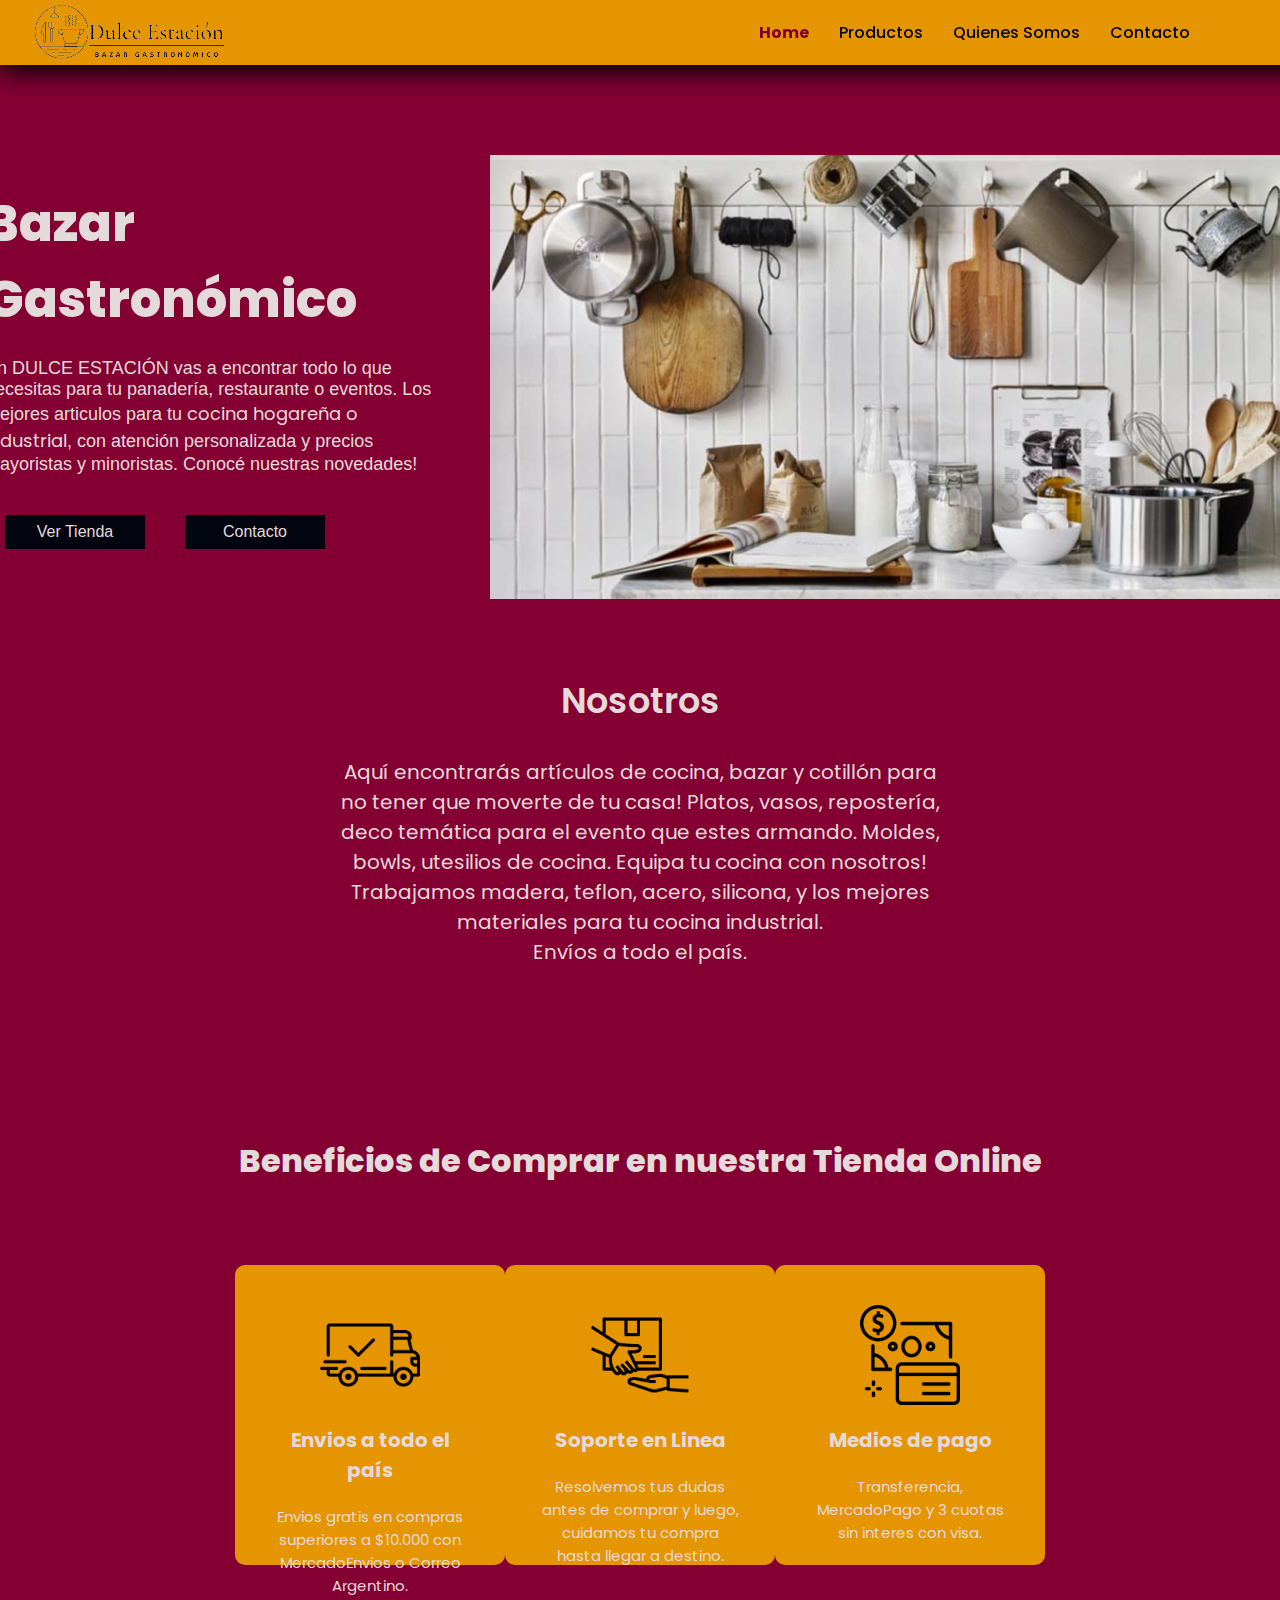
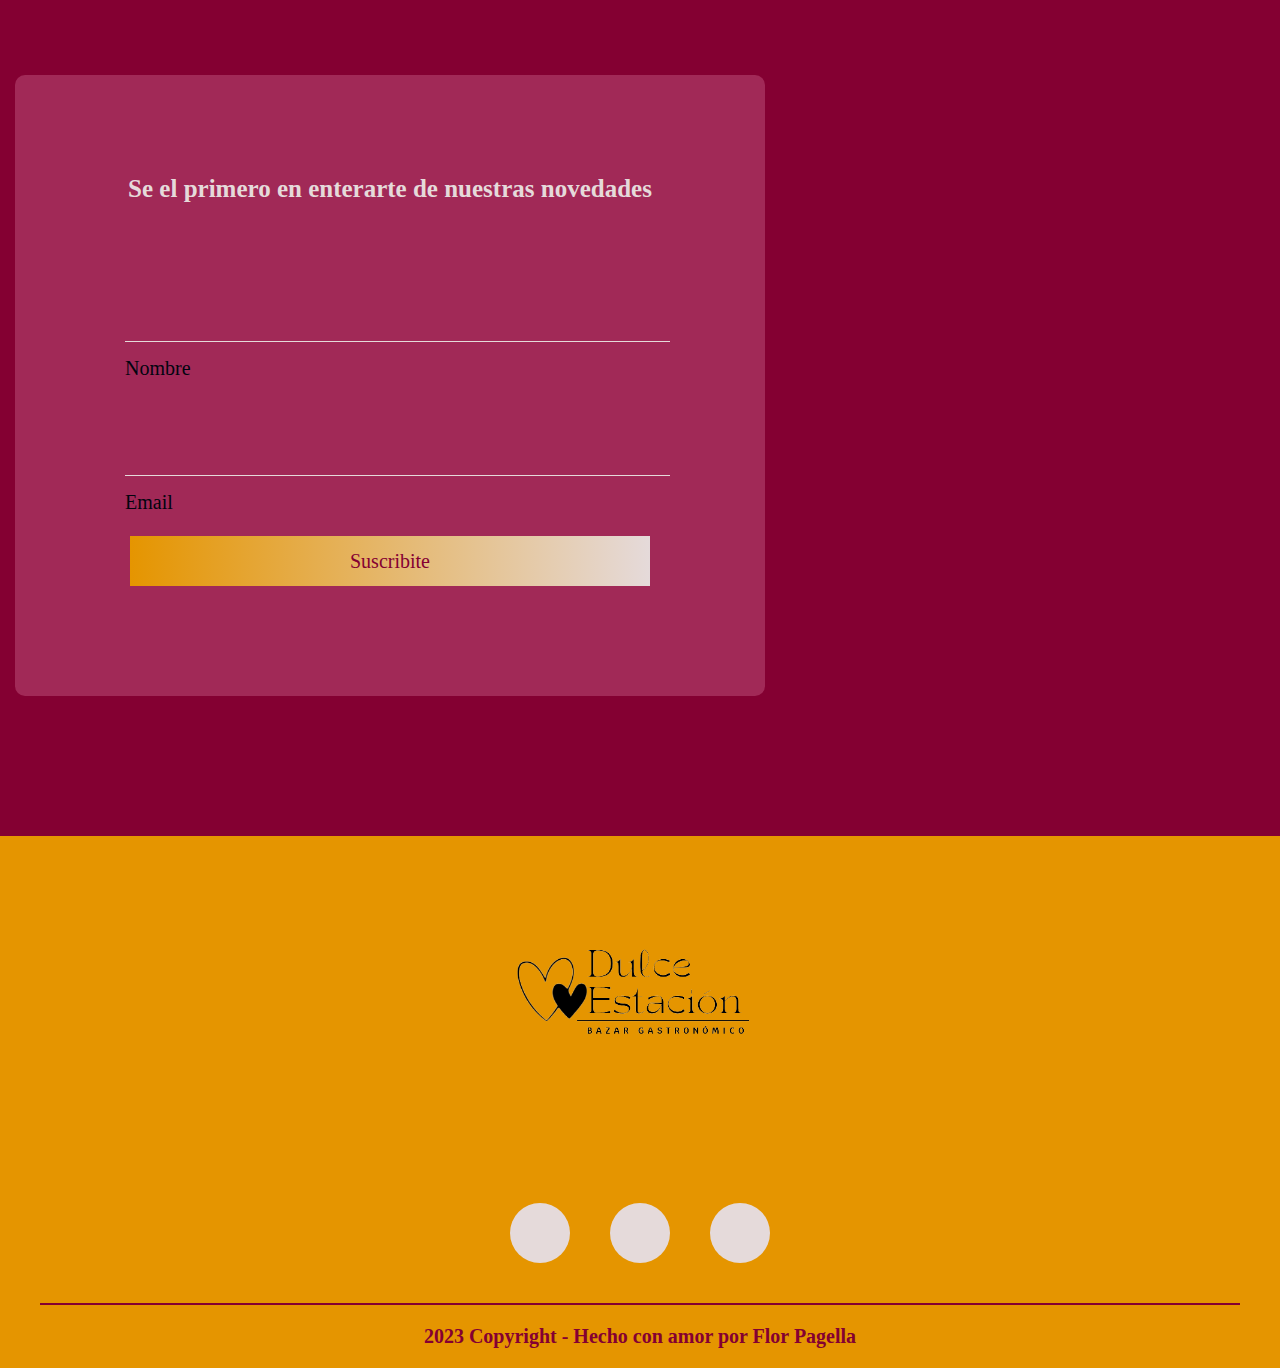
<file: index.html>
<!DOCTYPE html>
<html lang="en">
  <head>
    <meta charset="UTF-8" />
    <meta http-equiv="X-UA-Compatible" content="IE=edge" />
    <meta name="viewport" content="width=device-width, initial-scale=1.0" />
    <link rel="stylesheet" href="styles.css" />
    <title>Landing Page</title>
    <link rel="stylesheet" href="https://cdnjs.cloudflare.com/ajax/libs/font-awesome/6.2.1/css/all.min.css" integrity="sha512-MV7K8+y+gLIBoVD59lQIYicR65iaqukzvf/nwasF0nqhPay5w/9lJmVM2hMDcnK1OnMGCdVK+iQrJ7lzPJQd1w==" crossorigin="anonymous" referrerpolicy="no-referrer" />
  </head>
 
  <body>
    
    <header>
      <img
        src="./imagenes navbar/Dulce_Estación_logo-removebg-preview.png"
        alt="logo de empresa"
        class="logo-marca" />
      <nav class="navbar">
        <label for="toggle-menu"><i class="fas fa-bars"></i></label>
        <input type="checkbox" id="toggle-menu">
        <ul class="navbar-list">
          <li><a href="#">Home</a></li>
          <li><a href="#">Productos</a></li>
          <li><a href="#">Quienes Somos</a></li>
          <li><a href="#">Contacto</a></li>
        </ul>
      </nav>
    </header>

    <main>
      <!-- HERO -->
      <section id="hero">
        <div class="hero-info">
          <h1>Bazar Gastronómico</h1>
          <p>
            En DULCE ESTACIÓN vas a encontrar todo lo que necesitas para tu
            panadería, restaurante o eventos.
            Los mejores articulos para tu
            <span>cocina hogareña o industrial</span>, con atención personalizada y precios mayoristas y minoristas. Conocé nuestras novedades!
          </p>
          <div class="flex-container"> 
          <a href="#">Ver Tienda</a>
          <a href="#" ">Contacto</a>
          </div>
         
        </div>

        <div class="hero-foto">
          <img
            src="./Imagen HERO/utensilios-imprescindibles-cocina.jpg"
            alt="imagen cocina" />
          <div class="hero-cocina-info">
            <div class="hero-cocina-top"></div>
          </div>
        </div>

       

      </section>
       <!-- Nosotros -->
      <h2 class="titulo-h2">Nosotros</h2>
       <div class="informacion-de-tienda"><p >Aquí encontrarás artículos de cocina, bazar y cotillón para no tener que moverte de tu casa! Platos, vasos, repostería, deco temática para el evento que estes armando. Moldes, bowls, utesilios de cocina. Equipa tu cocina con nosotros! Trabajamos madera, teflon, acero, silicona, y los mejores materiales para tu cocina industrial. <br> Envíos a todo el país. </p></div> 

       <!-- Beneficios de Tienda -->

      <section id="info">
        <h3>Beneficios de Comprar en nuestra Tienda Online</h3>

      
          <div class="info-cards-container">
            <div class="info-cards">
              <img src="./Imagenes Beneficios/enviado.png" alt="logo de un camion">
              <h4>Envios a todo el país</h4> 
              <p>Envios gratis en compras superiores a $10.000 con MercadoEnvios o Correo Argentino.</p>
            </div>
            <div class="info-cards">
              <img src="./Imagenes Beneficios/receptor.png" alt="logo de un paquete y manos">
              <h4>Soporte en Linea</h4>
              <p>Resolvemos tus dudas antes de comprar y luego, cuidamos tu compra hasta llegar a destino.</p>
            </div>
            <div class="info-cards">
              <img src="./Imagenes Beneficios/metodo-de-pago.png" alt="logo de pago">
              <h4>Medios de pago</h4>
              <p>Transferencia, MercadoPago y 3 cuotas sin interes con visa.</p>
            </div>
          </div>
      </section>    

      
      <!-- Formulario de contacto -->
      <section id="form-mapa">
        <form action="" id="form">
          <div class="form">
            <h3>Se el primero en enterarte de nuestras novedades</h3>

            <div class="grupo">
              <input type="text" name="" id="name" class="grupo-input" required> <span class="barra"></span>
              <label for="" class="grupo-label">Nombre</label>
              
              
            </div>
            <div class="grupo">
              <input type="Email" name="" id="email" required class="grupo-input"> <span class="barra"></span>
              <label for="" class="grupo-label">Email</label>
             
              
            </div>

              
              <button type="submit">Suscribite</button>
              
            </div>
            
        </form>
        <div class="mapouter">
        <iframe src="https://www.google.com/maps/embed?pb=!1m18!1m12!1m3!1d3284.605451900426!2d-58.386168985195816!3d-34.58884856421767!2m3!1f0!2f0!3f0!3m2!1i1024!2i768!4f13.1!3m3!1m2!1s0x95bccabab9712d57%3A0xa9df2f1bd8db63f2!2sPatio%20Bullrich!5e0!3m2!1ses-419!2sar!4v1673622639593!5m2!1ses-419!2sar" width="400" height="300" style="border:0;" allowfullscreen="" loading="lazy" referrerpolicy="no-referrer-when-downgrade"></iframe>
      </div>
      </section>
    </main>
      <div class="container-footer">
        <footer>
          <div class="logo-footer">
            <img src="/imagenes navbar/Dulce_Estación-removebg-preview.png" alt="">
          </div>
          <div class="redes-footer">
            <a href="#" ><i class="fa-brands fa-facebook-f" icon-redes-footer></i></a>
            <a href="#"><i class="fa-brands fa-instagram" icon-redes-footer></i></a>
            <a href="#"><i class="fa-brands fa-paypal" icon-redes-footer"></i></a>
          </div>
          <hr>

          <h4>2023 Copyright - Hecho con amor por Flor Pagella</h4>
        </footer>
      </div>
    </body>
</html>
</file>
<file: styles.css>
@import url("https://fonts.googleapis.com/css2?family=Montserrat:wght@300;400;600;700;800;900&family=poppins:wght@300;400;500;600;700;800&display=swap");

* {
    margin: 0;
    padding: 0;
    font-family: "poppins", sans-serif;
    text-decoration: none;
    list-style-type: none;
    
}

body {
    background: #840032;
    width: 100%;
    
}
/* header */
header {
    background: #E59500 ;
    width: 100%;
    display: flex;
    justify-content: space-between;
    align-items: center;
    height: 65px;
    padding: 0px 30px;
    position: fixed;
    top: 0;
    box-shadow: #02040F 0px 8px 24px ;
    position: fixed;
    background-color:#E59500;
    z-index: 1;
}
/* Navbar */
.navbar, .navbar-list {
display: flex;
align-items: center;
justify-content: center;
}

.navbar {
    gap: 150px;
    padding: 20px 60px;
}

.navbar-list {
    gap: 30px;
    padding: 20px 60px;

}

.navbar-list a {
    color: #02040F;
    font-weight: 500;
}
.navbar-list li:first-child > a {
    color: #840032;
    font-weight: 700;
}

/* MEDIA QUERIES */
.navbar {
    display:flex;
}

.navbar i {
    font-size: 36px;
    display: none;
}   

#toggle-menu {
    display: none;
    position: absolute;
    cursor: pointer;
    margin: 01rem;
    right: 0;
}

/* Fin Navbar */

/* MAIN FONDO */
main {
    background:#840032 ;
    display: flex;
    flex-direction: column;
    align-items: center;
    justify-content: center;
    color: white;
    width: 100%;
    
}


/* HERO */
#hero {
    width: 100%;
    margin-top: 80px;
    padding: 70px 0;
    max-width: 1200px;
    display: flex;
    justify-content: center;
    align-items: center;
}

.hero-info {
    display: flex;
    flex-direction: column;
    gap: 20px;
    width: 50%;
}
.hero-info h1 {
    font-size: 50px;
    width: 80%;
    min-width: 500px;
    font-weight: 800;
    color:#E5DADA;
}

.hero-info p {
    font-size: 18px;
    width: 90%;
    color: #E5DADA;
    font-family:'Gill Sans', 'Gill Sans MT', Calibri, 'Trebuchet MS', sans-serif
}

.hero-info p > span {
    font-weight: 600px;
}

.flex-container {
    display: flex;
    flex-direction: row;
    justify-content:flex-start;

}

.hero-info a {
    color:#E5DADA;
    background-color: #02040F;
    width: 120px;
    padding: 8px 10px;
    font-size: 16px;
    text-align: center;
    font-family: Verdana, Geneva, Tahoma, sans-serif;
    margin: 20px;
}

.hero-foto {
    width: 800px;
    padding: 5px;
    display: flex;
    flex-direction: column;
    justify-content:center;
}

/* Información de tienda */

.titulo-h2, .informacion-de-tienda {
    justify-content: center;
    display: flex;
    
}

.titulo-h2{
    width: 0%;
    align-items: center;
    font-size: 35px;
    font-weight: 600;
    color:#E5DADA;
}

.informacion-de-tienda {
    display: flex;
    margin-top: 30px;
    margin-left: 400px;
    margin-right: 400px;
    margin-bottom: 100px;
    text-align:center;
    justify-content: center;
    align-items: center;
    font-size: 20px;
    font-weight: 10px;
    font-family: 'Gill Sans', 'Gill Sans MT', Calibri, 'Trebuchet MS', sans-serif;
    padding: 0%;
    width:600px;
    color: #E5DADA;

}


/* Footer en construcción*/
/* footer {
    background:#E59500;
}
.footer-estilo {
    background: #E59500;
    justify-content: center;
    align-items: center;
    text-align: center;
    padding: 50px;
    padding-top: 10px;
    font-family: Georgia, 'Times New Roman', Times, serif;
    width: 100%;
    font-size: 20px;

} */

/* Beneficios de la tienda */

#info {
    padding: 70px 0;
    max-width: 1200px;
    display: flex;
    justify-content: center;
    align-items: center;
    flex-direction: column;
    gap: 80px;

}

#info h3 {
    font-size: 32px;
    font-weight: 800;
    color: #E5DADA;

}

.info-cards-container {
    display: flex;
    justify-content: space-around;
    align-items: flex-start;
    flex-wrap: wrap;
    gap: 20;
}

.info-cards img {
    width: 100px;
}
.info-cards {
    width: 220px;
    height: 220px;
    padding: 40px 35px;
    display: flex;
    flex-direction: column;
    align-items: center;
    text-align: center;
    background: #E59500;
    border-radius: 10px;
    gap:20px;
    flex-basis: 200px;
    
}

.info-cards h4 {
    font-size: 20px;
    color: #E5DADA;
}

.info-cards p {
    font-size: 15px;
    color: #E5DADA;
}

#form {
    width: 650px;
    padding-bottom: 100px;
    display: flex;
    justify-content: center;
    align-items: center;
    display: flex;
    flex-direction: column;
    padding-top: 40px;
    padding-right: 200px;
}

.form h3 {
    text-align: center;
    font-weight: 700;
    font-size: 25px;
    padding-bottom: 20px;
    color: #E5DADA;
    font-family: Georgia, 'Times New Roman', Times, serif;
}

.form {
    background:#a12957;
    padding: 40px 0;
    box-shadow: 0 0 6px 0 rgba(red, green, blue, 0.8);
    border-radius: 10px;
    width: 100%;
    margin: auto;
    padding: 100px 50px 100px 50px;
}


form .grupo {
    position: relative;
    margin: 45px;
    padding: 15px;
}

.grupo-input {
    background-color:#a12957;
    color:#840032;
    font-size: 25px;
    border:none;
    padding: 10px 10px 10px 5px;
    display: block;
    width: 100%;
    border-bottom: 1px solid #E5DADA;
}

.grupo-input:focus {
    outline: none;
    color: #E5DADA;
}
 
.grupo-label {
    color: #02040F;
    font-size: 20px;
    position: absolute;
    transition: 0,5s ease-in-out all;
    pointer-events: none;
    font-family: Georgia, 'Times New Roman', Times, serif;
    transition: 0.5s ease-in-out all;
    pointer-events: none;
    padding-top: 15px;
}

.grupo-input:focus~.grupo-label {
    top: -14px;
    color: #E59500;
}

.barra {
    position: relative;
    display: block;
    width: 100%;
}

.barra::before{
    content: "" ;
    height: 2px;
    width: 0%;
    bottom: 0;
    position: absolute;
    background: linear-gradient(to right, #E59500, #E5DADA);
    transition: 0.3s ease width;
    left: 0;
    
}

.grupo-input:focus~.barra::before {
    width: 110%;
    
}

button {
    font-family: Georgia, 'Times New Roman', Times, serif;
    background: linear-gradient(to right, #E59500, #E5DADA);
    border: none;
    display: block;
    width: 80%;
    margin: 10px auto;
    color: #840032;
    height: 50px;
    font-size: 20px;
    cursor: pointer;
}



#form-mapa {
    display: flex;
    flex-direction: row;
    justify-content: center;
    align-items: center;
    
}

.mapouter {
    padding-top: 15px;
}

/* MEDIA QUERIES */


@media (max-width: 992px) {



    .navbar ul {
        background-color: #E59500;
        width: 100%;
        height: calc(100vh - 65px);
        position: absolute;
        top: 65px;
        left:0px;
        flex-direction: column;
        align-items: center;
        justify-content: center;
        transform: translateX(200%);
        transition: all 0.4s ease-out;
    }

    .navbar i {
        display: block;
    }

    #toggle-menu:checked ~ .navbar-list {
        transform: translateX(0%);
        transition: all 0.4s ease-in;

    }

    .hero-info {
        text-align: center;
        width: 100%;
        align-items: center;
    }

    .hero-info h1 {
        display: block;
        width: 100%;

    }
    .hero-info p {
        max-width: 70%;
        font-size: 17px;
    }
    .button-container {
        justify-content: center;
    }
    .hero-foto {
        display: none;
    }

    .tituto-h2{
        font-size: 30px;
        width: 100%;
        display: block;
    }
    .informacion-de-tienda {
        font-size: 17px;
        align-items: center;
        text-align: center;
        width: 50%;
        
    }

   #info {
        width: 50%;
        text-align: center;
   }

    .info-cards {
        display: flex;
        flex-direction: column;
        flex-wrap: nowrap;
        justify-content: center;
        align-items: center;
       width: 100px;
       margin: 10px;
    }

    #form-mapa {
        justify-content: center;
        align-items: center;
        width: 70%;
        padding-left: 200px;

    }

    .mapouter {
        overflow: hidden;
        padding-bottom: 56,25%;
        position: relative;
        height: 0;
    }

    .mapouter iframe {
        left: 0;
        top: 0;
        height: 100%;
        width: 100%;
        position: relative;
    }
}
   
/* Footer */

footer {
   width: 100%;
}
.container-footer {
    width: 100%;
    padding: 20px 0;
    background: #E59500;
    margin-top: 40px;

}

.container-footer footer {
    max-width: 1200px;
    margin: auto;
}
  
.container-footer footer .logo-footer {
    text-align: center;
    margin-bottom: 1px;
}

.container-footer footer .logo-footer img {

    margin-bottom: 5px;
    width: 300px;
    
}

.container-footer footer .redes-footer {
    display: flex;
    justify-content: center;
    margin-top: 15px;
}


.redes-footer i {
    margin: 20px;
    background: #E5DADA;
    width: 60px;
    height: 60px;
    display: flex;
    justify-content: center;
    align-items: center;
    border-radius: 100%;
    color: #840032;
    font-size: 25px;
}

.redes-footer .fa-facebook-f:hover {
    background: #41579A;
    color: #E5DADA;
}

.redes-footer .fa-instagram:hover {
    background: linear-gradient( to top right, #FCDE30, #E9712A, #D2313B, #AE4198, #754DA1, #5443AB );
    color: #E5DADA;
    
}

.redes-footer .fa-paypal:hover {
    background: #41579A;
    color: #E5DADA;
}

.container-footer footer hr {
    margin-top: 20px;
    border: none;
    height: 2px;
    background: #840032;
}

.container-footer h4 {
    text-align: center;
    margin-top: 20px;
    color: #840032;
    font-weight: 500px;
    font-family: Georgia, 'Times New Roman', Times, serif;
    font-size: 20px;
}

@media (max-width: 576px) {
    .navbar ul {
        background-color: #E59500;
        width: 100%;
        height: calc(100vh - 80px);
        position: absolute;
        top: 50px;
        left:0px;
        flex-direction: column;
        align-items: center;
        justify-content: center;
        transform: translateX(200%);
        transition: all 0.4s ease-out;
    }
    
    .navbar i {
        display: block;
    }

    #toggle-menu:checked~.navbar-list {
        transform: translateX(0);
        transition: all 0.4s ease-in;

    }

    hero-info p {
        max-width: 100%;
    }

    .hero-info h1 {
        width: 100%;
        display: block;
        font-size: 35px;
    }
    .form {
        width: 70%;
    }

    #info {
        width: 70%;
    }

    .info-cards {
        display: block;
        flex-direction: column;
        margin: 10px;
    }
}
</file>
